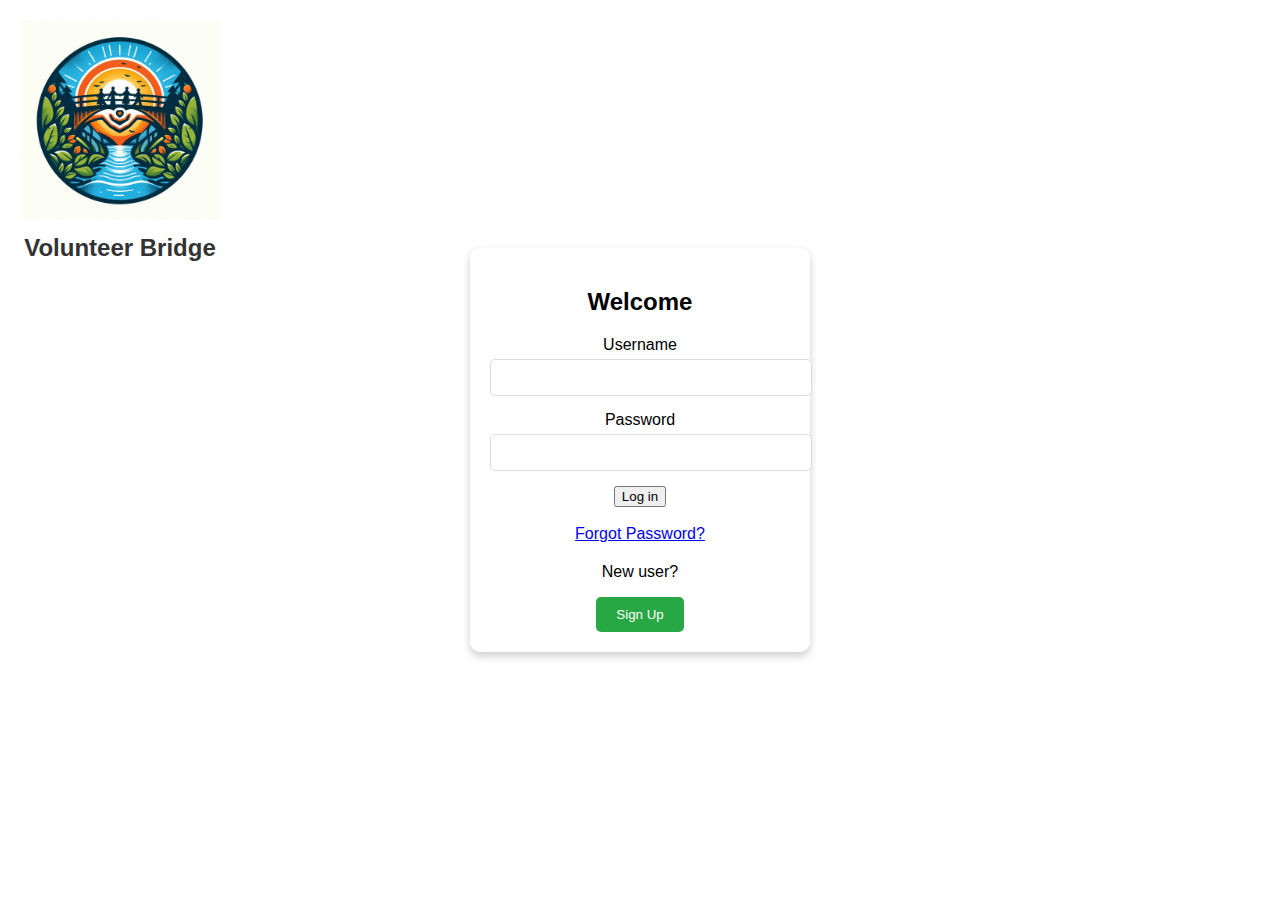
<file: index.html>
<!DOCTYPE html>
<html lang="en">
<head>
    <meta charset="UTF-8">
    <meta name="viewport" content="width=device-width, initial-scale=1.0">
    <title>Welcome</title>
    <style>
        body {
            font-family: 'Arial', sans-serif;
            background: white;
            margin: 0;
            padding: 0;
            height: 100vh;
            display: flex;
            justify-content: center;
            align-items: center;
            position: relative;
        }
        .top-left {
            position: absolute;
            top: 20px;
            left: 20px;
            text-align: center;
            color: #333;
        }
        .top-left img {
            width: 200px;
            height: 200px;
            object-fit: cover;
        }
        .top-left h1 {
            margin-top: 10px;
            font-size: 24px;
        }
        .container {
            background: white;
            border-radius: 10px;
            box-shadow: 0 4px 8px rgba(0, 0, 0, 0.2);
            padding: 20px;
            width: 300px;
            text-align: center;
            z-index: 1;
        }
        h2 {
            margin-bottom: 20px;
        }
        .form-group {
            margin-bottom: 15px;
        }
        .form-group label {
            display: block;
            margin-bottom: 5px;
        }
        .form-group input {
            width: 100%;
            padding: 10px;
            border: 1px solid #ddd;
            border-radius: 5px;
        }
        .btn {
            display: inline-block;
            padding: 10px 20px;
            color: white;
            background: #007BFF;
            border: none;
            border-radius: 5px;
            cursor: pointer;
            text-decoration: none;
            text-align: center;
            transition: background 0.3s;
        }
        .signin .btn:hover {
            background: #0056b3;
        }
        .forgot-password {
            display: block;
            margin-top: 10px;
            color: #007BFF;
            text-decoration: none;
            font-size: 14px;
        }
        .signup {
            margin-top: 20px;
        }
        .signup .btn {
            background: #28a745;
        }
        .signup .btn:hover {
            background: #218838;
        }
    </style>
</head>
<body>
    <div class="top-left">
        <img src="Volunteer bridge image.jpg" alt="Logo">
        <h1>Volunteer Bridge</h1>
    </div>
    <div class="container">
        <h2>Welcome</h2>
        <form>
            <div class="form-group">
                <label for="username">Username</label>
                <input type="text" id="username" name="username" required>
            </div>
            <div class="form-group">
                <label for="password">Password</label>
                <input type="password" id="password" name="password" required>
            </div>
            <a href="User profile.html">
                <button type="button">Log in</button><br>
            </a><br>
            <a href="Forget pas.html">Forgot Password?</a><br>
        </form>
        <div class="signup">
            <p>New user?</p>
            <a href="Create acc.html">
                <button type="submit" class="btn">Sign Up</button>
                </a>
        </div>
    </div>
</body>
</html>
</file>
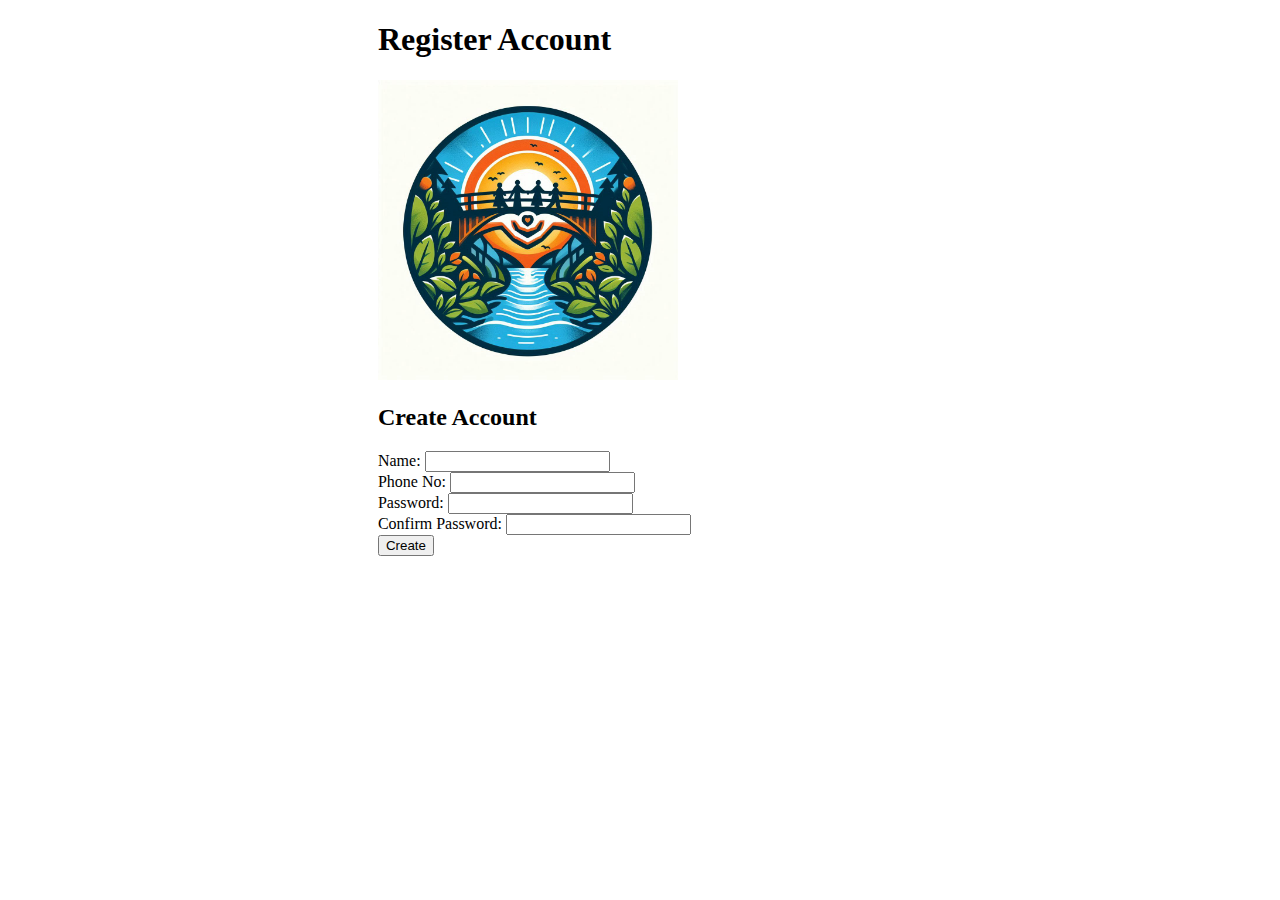
<file: Create acc.html>
<!DOCTYPE html>
<html lang="en">
<head>
    <meta charset="UTF-8">
    <title>Register Account</title>
    <link rel="stylesheet" href="style.css">

</head>
<body>

 <div id="sign-in"></div>
 <h1>Register Account </h1>
    <img class="img-logo" src="Volunteer bridge image.jpg" alt="">
    
   
    
        <h2>Create Account</h2>

        <label for="name">Name:</label>
        <input type="text" name="name" required><br>

        <label for="Phone No">Phone No:</label>
        <input type="text" name="Phone No" required><br>

        <label for="Password?">Password:</label>
        <input type="password" name="Password" required><br>

        <label for="Password?">Confirm Password:</label>
        <input type="password" name="confirm Password" required><br>

<a href="index.html">
        <button type="button">Create</button><br>
    </a>
       

    </form>
</body>
</html>
</file>
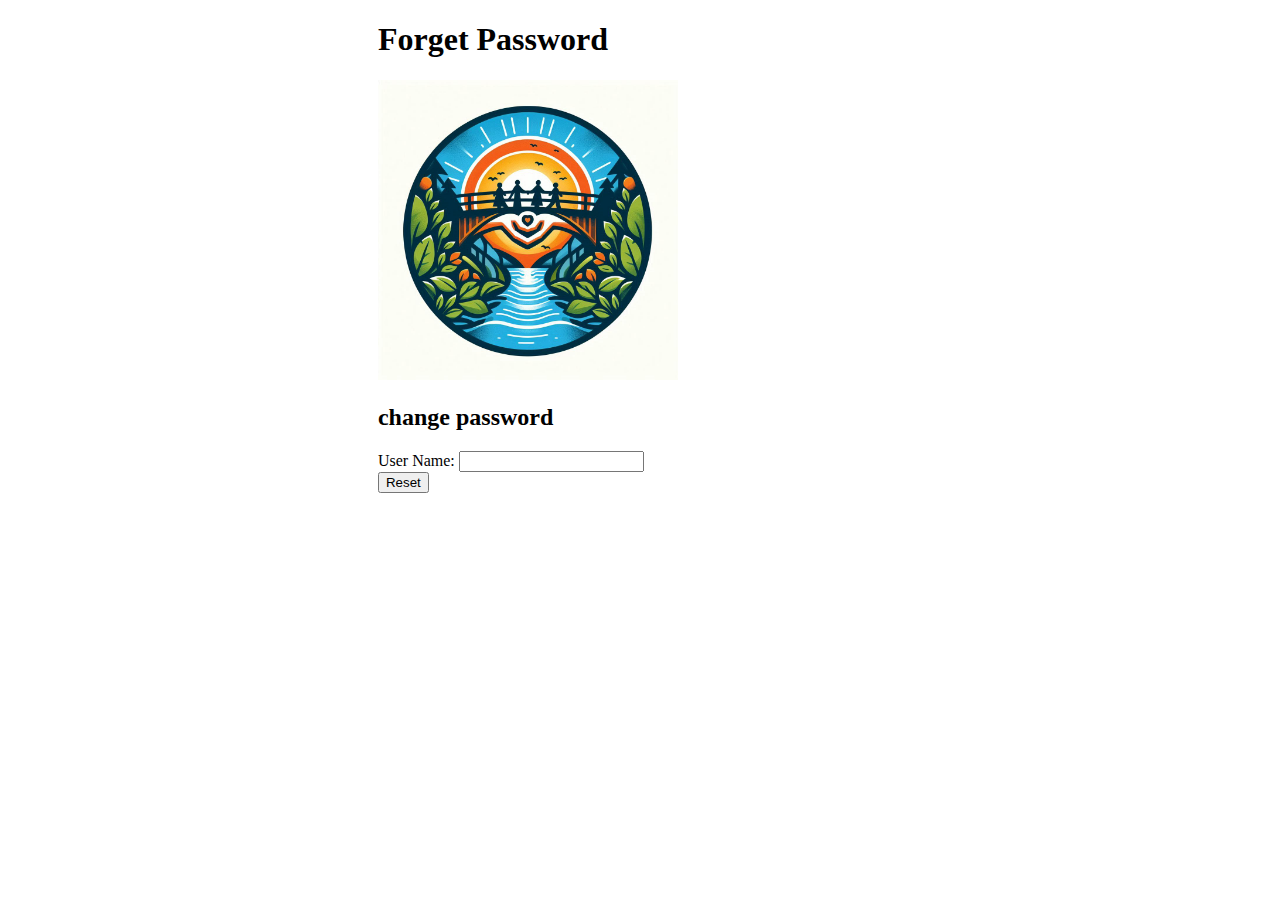
<file: Forget pas.html>
<!DOCTYPE html>
<html lang="en">
<head>
    <meta charset="UTF-8">
    <title>Forget Password</title>
    <link rel="stylesheet" href="style.css">

</head>
<body>
   <div id="sign-in"></div>
   <h1>Forget Password </h1>
    <img class="img-logo" src="Volunteer bridge image.jpg" alt="">

 
   
    
        <h2>change password</h2>

        <label for="name"> User Name:</label>
        <input type="text" name="name" required><br>



        <button type="button">Reset</button><br>

       

    </form>
</body>
</html>
</file>
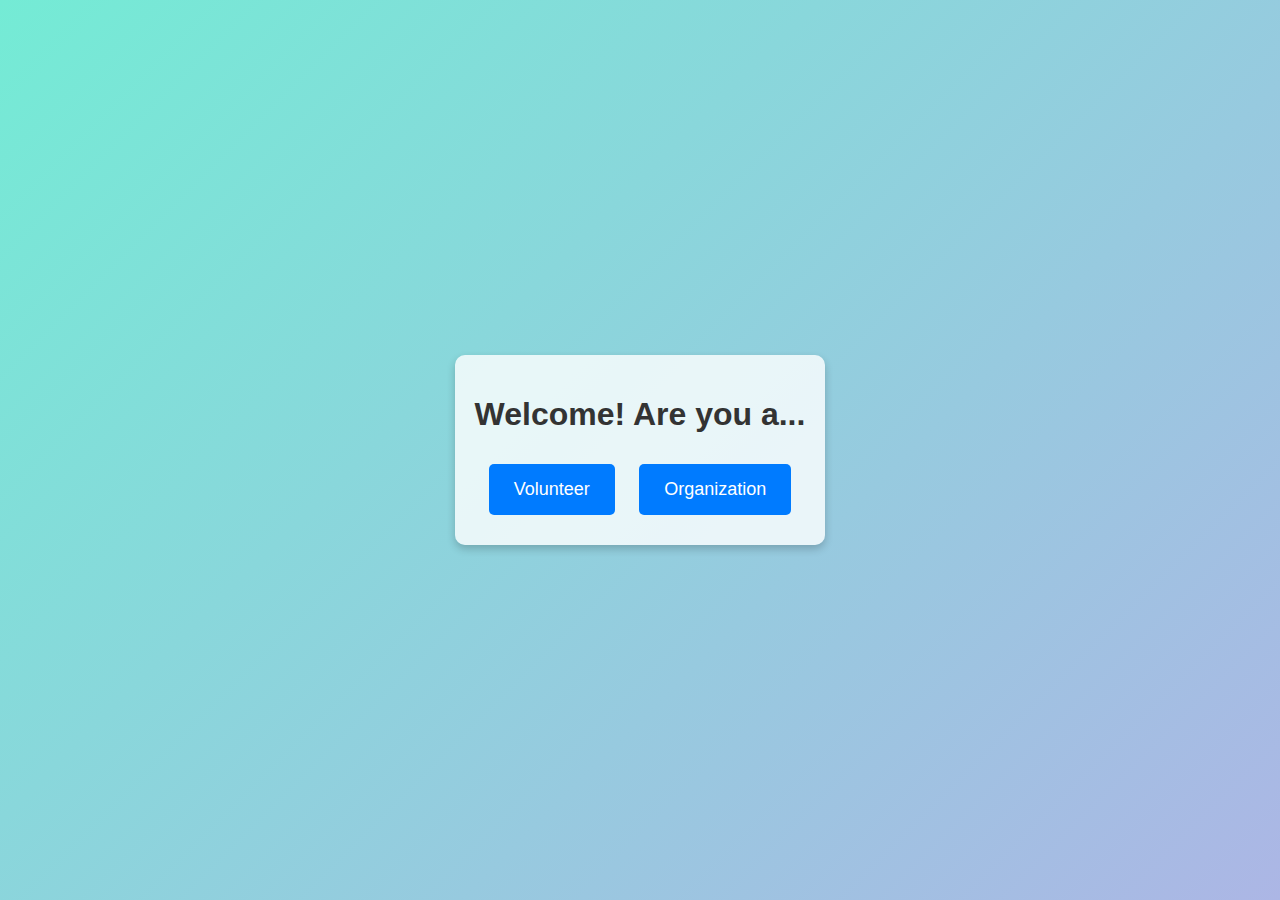
<file: User profile.html>
<!DOCTYPE html>
<html lang="en">
<head>
    <meta charset="UTF-8">
    <meta name="viewport" content="width=device-width, initial-scale=1.0">
    <title>Choose Your Role</title>
    <style>
        body {
            font-family: 'Arial', sans-serif;
            background: linear-gradient(135deg, #74ebd5 0%, #ACB6E5 100%);
            display: flex;
            justify-content: center;
            align-items: center;
            height: 100vh;
            margin: 0;
        }
        .container {
            text-align: center;
            background: rgba(255, 255, 255, 0.8);
            padding: 20px;
            border-radius: 10px;
            box-shadow: 0 4px 8px rgba(0, 0, 0, 0.2);
        }
        h1 {
            color: #333;
        }
        .button-container {
            margin-top: 20px;
        }
        .button {
            display: inline-block;
            padding: 15px 25px;
            margin: 10px;
            font-size: 18px;
            color: white;
            background: #007BFF;
            border: none;
            border-radius: 5px;
            text-decoration: none;
            transition: background 0.3s, transform 0.3s;
        }
        .button:hover {
            background: #0056b3;
            transform: scale(1.05);
        }
        .button:active {
            background: #004494;
            transform: scale(1);
        }
    </style>
</head>
<body>
    <div class="container">
        <h1>Welcome! Are you a...</h1>
        <div class="button-container">
            <a href="vol profile.html" class="button">Volunteer</a>
            <a href="Org Profile.html" class="button">Organization</a>
        </div>
    </div>
</body>
</html>
</file>
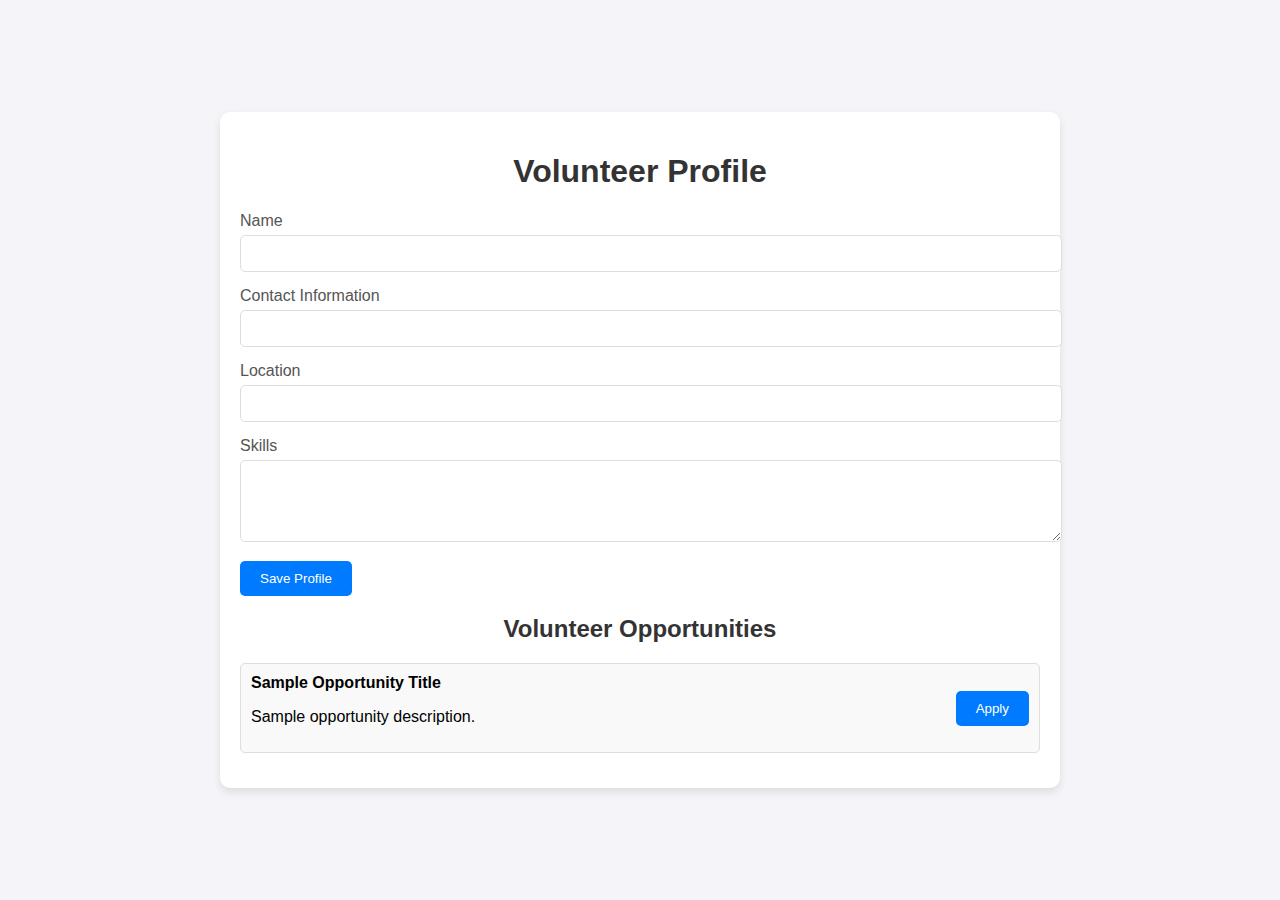
<file: vol profile.html>
<!DOCTYPE html>
<html lang="en">
<head>
    <meta charset="UTF-8">
    <meta name="viewport" content="width=device-width, initial-scale=1.0">
    <title>Volunteer Profile</title>
    <style>
        body {
            font-family: 'Arial', sans-serif;
            background: #f4f4f9;
            margin: 0;
            padding: 0;
            display: flex;
            justify-content: center;
            align-items: center;
            min-height: 100vh;
        }
        .container {
            background: white;
            border-radius: 10px;
            box-shadow: 0 4px 8px rgba(0, 0, 0, 0.1);
            padding: 20px;
            width: 80%;
            max-width: 800px;
            margin: 20px;
        }
        h1, h2 {
            text-align: center;
            color: #333;
        }
        .form-group {
            margin-bottom: 15px;
        }
        .form-group label {
            display: block;
            margin-bottom: 5px;
            color: #555;
        }
        .form-group input,
        .form-group textarea {
            width: 100%;
            padding: 10px;
            border: 1px solid #ddd;
            border-radius: 5px;
        }
        .form-group textarea {
            resize: vertical;
        }
        .btn {
            display: inline-block;
            padding: 10px 20px;
            color: white;
            background: #007BFF;
            border: none;
            border-radius: 5px;
            cursor: pointer;
            text-decoration: none;
            text-align: center;
            transition: background 0.3s;
        }
        .btn:hover {
            background: #0056b3;
        }
        .opportunity {
            display: flex;
            align-items: center;
            margin-bottom: 15px;
            padding: 10px;
            border: 1px solid #ddd;
            border-radius: 5px;
            background: #f9f9f9;
        }
       
        .opportunity-details {
            flex: 1;
        }
        .opportunity .btn {
            margin-left: 15px;
        }
    </style>
</head>
<body>
    <div class="container">
        <h1>Volunteer Profile</h1>
        <form id="volunteerForm">
            <div class="form-group">
                <label for="volunteer-name">Name</label>
                <input type="text" id="volunteer-name" name="volunteer-name" required>
            </div>
            <div class="form-group">
                <label for="volunteer-contact">Contact Information</label>
                <input type="text" id="volunteer-contact" name="volunteer-contact" required>
            </div>
            <div class="form-group">
                <label for="volunteer-location">Location</label>
                <input type="text" id="volunteer-location" name="volunteer-location" required>
            </div>
            <div class="form-group">
                <label for="volunteer-skills">Skills</label>
                <textarea id="volunteer-skills" name="volunteer-skills" rows="4"></textarea>
            </div>
            <button type="button" class="btn" onclick="saveVolunteerProfile()">Save Profile</button>
        </form>
        
        <div class="volunteer-opportunities">
            <h2>Volunteer Opportunities</h2>
            <div class="opportunity">
        
                <div class="opportunity-details">
                    <strong>Sample Opportunity Title</strong>
                    <p>Sample opportunity description.</p>
                </div>
                <button class="btn" onclick="applyForOpportunity(this)">Apply</button>
            </div>
            <!-- Additional opportunities would be dynamically added here -->
        </div>
    </div>

    <script>
        function saveVolunteerProfile() {
            // Implement your save profile functionality here
            alert("Profile saved!");
        }

        function applyForOpportunity(button) {
            const opportunity = button.closest('.opportunity');
            button.textContent = 'Applied';
            button.style.backgroundColor = '#28a745';
            button.style.cursor = 'default';
            button.disabled = true;
            alert(`You have applied for the opportunity: ${opportunity.querySelector('strong').textContent}`);
        }
    </script>
</body>
</html>
</file>
<file: style.css>
body {
    margin-left: 10cm;
    margin-right: 4cm;
    padding: 0;
}

.img-logo {
    width: 300px;
    height: 300px;
    position: relative;
    background-image: url(Volunteer\ bridge\ image.jpg);
    background-size: 100%;
    background-repeat: no-repeat;
    background-position: center;
}

.h1 {
    width: 100px;
    height: 200px;
    position: center;
}
</file>
